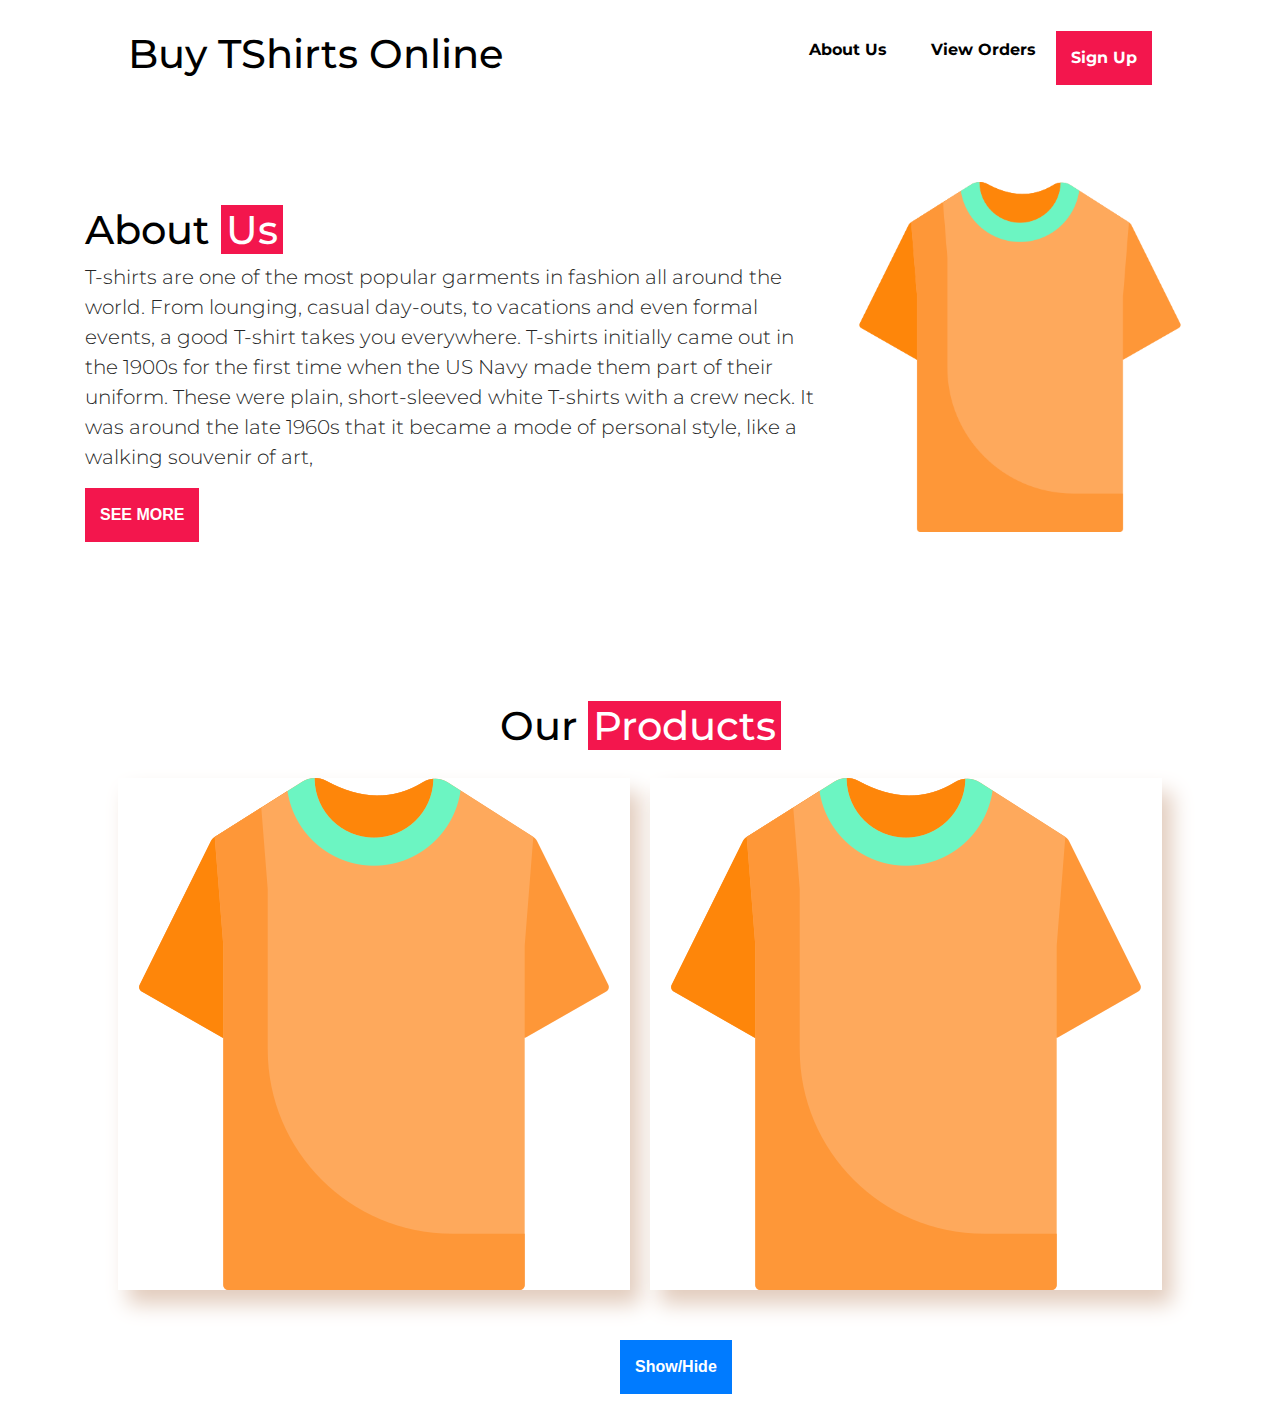
<file: index.html>
<!DOCTYPE html>
<html lang="en">
<head>
<!-- basic -->
<meta charset="utf-8">
<meta http-equiv="X-UA-Compatible" content="IE=edge">
<meta name="viewport" content="width=device-width, initial-scale=1">
<!-- mobile metas -->
<meta name="viewport" content="width=device-width, initial-scale=1">
<meta name="viewport" content="initial-scale=1, maximum-scale=1">
<link rel="stylesheet" type="text/css" href="css/style.css">
<link rel="stylesheet" href="https://use.fontawesome.com/releases/v5.5.0/css/all.css">
<link rel="preconnect" href="https://fonts.gstatic.com">
<link href="https://fonts.googleapis.com/css2?family=Montserrat:wght@300;400;700&display=swap" rel="stylesheet">
<link rel="stylesheet" href="https://stackpath.bootstrapcdn.com/bootstrap/4.4.1/css/bootstrap.min.css" integrity="sha384-Vkoo8x4CGsO3+Hhxv8T/Q5PaXtkKtu6ug5TOeNV6gBiFeWPGFN9MuhOf23Q9Ifjh" crossorigin="anonymous">
<script type="text/javascript" src="http://ajax.googleapis.com/ajax/libs/jquery/1.8.3/jquery.min.js"></script>

<title>WT Website</title>
</head>

<body>
	<div class="header">
		<h1 class="logo"> Buy TShirts Online </h1>
		<nav>
			<ul class="nav_links">
				<li><a href="#" style="color: black;"> About Us </a></li>
				<li><a href="vieworders.php" style="color: black;"> View Orders </a></li>
			</ul>
			
				
		</nav>
		<a class="cta" href="login.php"><button>Sign Up</button></a>
	</div>


	<div class="about_section">
		<div class="container">
			<h1 class="about_taital">About <span style="background-color: #F3164D; color: #fff; padding: 0px 5px;">Us</span></h1>
			<div class="about_bg">
				<div class="row">
					<div class="col-md-8">
						<p class="about_long_text" id="seemorep">T-shirts are one of the most popular garments in fashion all around the world. From lounging, casual day-outs, to vacations and even formal events, a good T-shirt takes you everywhere. T-shirts initially came out in the 1900s for the first time when the US Navy made them part of their uniform. These were plain, short-sleeved white T-shirts with a crew neck. It was around the late 1960s that it became a mode of personal style, like a walking souvenir of art,</p>
                        <div id="seemorediv"></div>
						<button class="about_bt" id="seemorebtn">SEE MORE</button>
						
					</div>
					<div class="col-md-4">
						<div class="table_img"><img class="img1" src="images/tshirt.png"></div>
					</div>
				</div>
			</div>
		</div>
	</div>

	<div class="products_section">
		<div class="container">
			<h1 class="about_taital" style="text-align: center;"> Our <span style="background-color: #F3164D; color: #fff; padding: 0px 5px;">Products</span></h1>
		</div>
	</div>

	<div class="rowproducts" id="products">
		<div class="product_img img-1"><img src="images/tshirt.png"></div>
		<div class="product_img img-2"><img src="images/tshirt.png"></div>

	</div>
		
<div class="buttoncontainer">
		<button class="btn-primary" id="btn1"> Show/Hide </button>
</div>

<!-- JQuery Script For Animation -->
	<script>
		$(document).ready(function () {
		 
		   $("#btn1").click(function(){
			  $('#products').toggle(500);
				 $('#products').fadeOut(500);
				 $('#products').fadeIn(500);
				 $('#products').slideDown(500);
		});
	 });
	 </script>

<!-- Jquery Script For Loading Text Using Ajax -->
<script>
	$(document).ready(function(){
	  $("#seemorebtn").click(function(){
		$('#seemorediv').load('a1.txt');
	  });
	});
	</script>

</body>
</file>
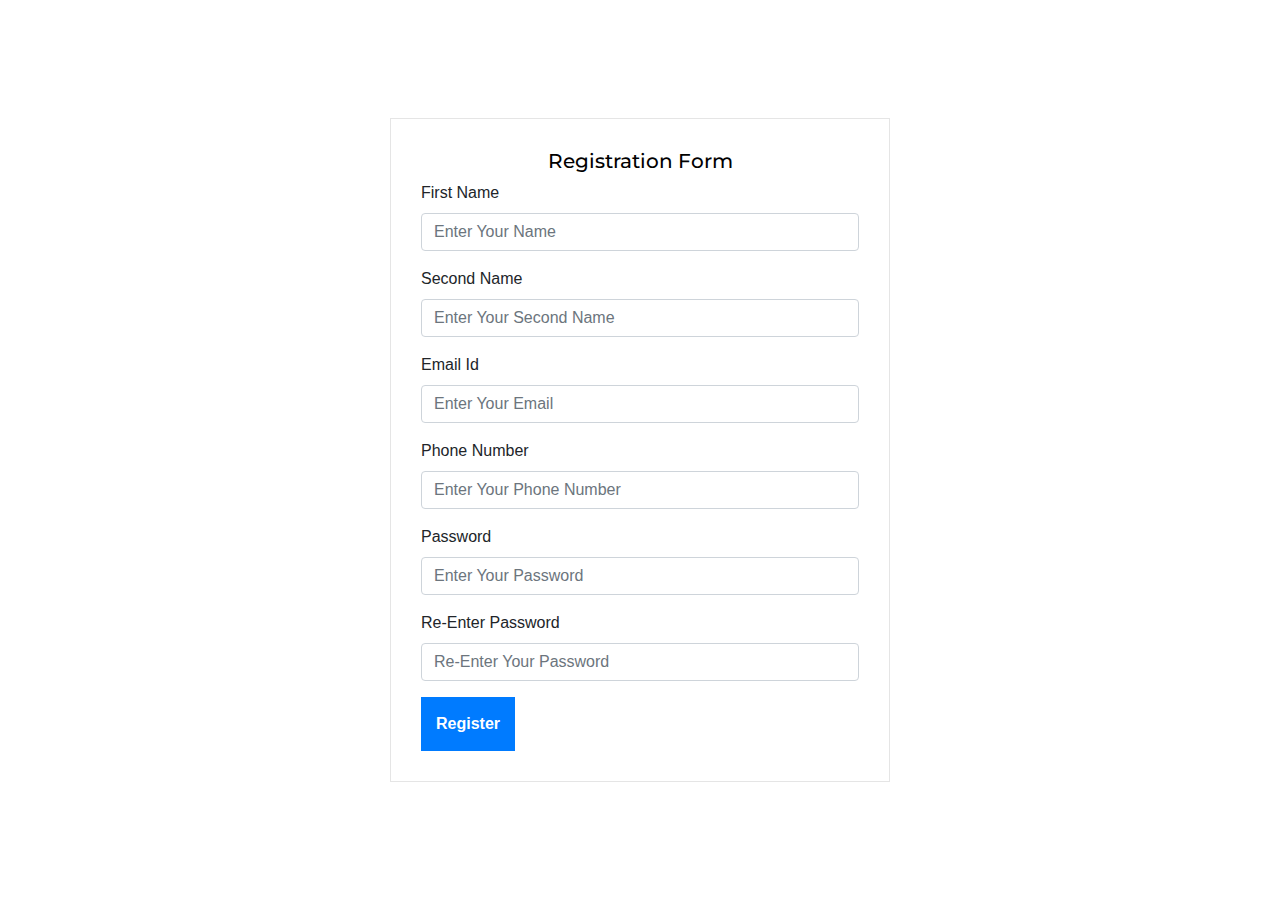
<file: signup.html>
<!DOCTYPE html>
    
<head>
<link rel="stylesheet" type="text/css" href="css/style.css">
<link rel="stylesheet" href="https://use.fontawesome.com/releases/v5.5.0/css/all.css">
<link href="https://fonts.googleapis.com/css2?family=Montserrat:wght@300;400;700&display=swap" rel="stylesheet">
<link rel="stylesheet" href="https://stackpath.bootstrapcdn.com/bootstrap/4.4.1/css/bootstrap.min.css" integrity="sha384-Vkoo8x4CGsO3+Hhxv8T/Q5PaXtkKtu6ug5TOeNV6gBiFeWPGFN9MuhOf23Q9Ifjh" crossorigin="anonymous">
<script type="text/javascript" src="http://ajax.googleapis.com/ajax/libs/jquery/1.8.3/jquery.min.js"></script>
<script src="https://code.jquery.com/jquery-3.2.1.js"></script>
<title>Sign Up Page</title>
</head>
        <body>

        <div id="myDiv" class="formcontainer">
            <h1 style="text-align: center; font-size: 20px;">Registration Form</h1>
            <form id="registration_form">
                <div class="form-group">
                    <label for="First Name">First Name</label>
                    <input type="text" id="form_fname" class="form-control" name=""  required="" placeholder="Enter Your Name">
                    <span class="error_form" id="fname_error_message"></span>
                  </div>

                <div class="form-group">
                    <label for="Second Name">Second Name</label>
                    <input type="text" id="form_sname" class="form-control" name=""  required="" placeholder="Enter Your Second Name">
                    <span class="error_form" id="sname_error_message"></span>
                  </div>

                <div class="form-group">
                    <label for="Email Id">Email Id</label>
                    <input type="email" id="form_email" class="form-control" name=""  required="" placeholder="Enter Your Email">
                    <span class="error_form" id="email_error_message"></span>
                  </div>

                  <div class="form-group">
                     <label for="Second Name">Phone Number</label>
                     <input type="tel" id="form_phone" class="form-control" name=""  required="" placeholder="Enter Your Phone Number">
                     <span class="error_form" id="phone_error_message"></span>
                   </div>

                <div class="form-group">
                    <label for="Password">Password</label>
                    <input type="password" id="form_password" class="form-control" name=""  required="" placeholder="Enter Your Password">
                    <span class="error_form" id="password_error_message"></span>
                  </div>

                <div class="form-group">
                    <label for="Password">Re-Enter Password</label>
                    <input type="password" id="form_retype_password" class="form-control" name=""  required="" placeholder="Re-Enter Your Password">
                    <span class="error_form" id="retype_password_error_message"></span>
                  </div> 

            <button class="btn-primary" input type="submit" value="Register" name="" class = "Akul"> Register </button>
            </form>
        </div>

        <script type="text/javascript">
            $(function() {
      
               $("#fname_error_message").hide();
               $("#sname_error_message").hide();
               $("#phone_error_message").hide();
               $("#email_error_message").hide();
               $("#password_error_message").hide();
               $("#retype_password_error_message").hide();
      
               var error_fname = false;
               var error_sname = false;
               var error_phone = false;
               var error_email = false;
               var error_password = false;
               var error_retype_password = false;
      
               $("#form_fname").focusout(function(){
                  check_fname();
               });
               $("#form_sname").focusout(function() {
                  check_sname();
               });
               $("#form_phone").focusout(function() {
                  check_phone();
               });
               $("#form_email").focusout(function() {
                  check_email();
               });
               $("#form_password").focusout(function() {
                  check_password();
               });
               $("#form_retype_password").focusout(function() {
                  check_retype_password();
               });
      
               function check_fname() {
                  var pattern = /^[a-zA-Z]*$/;
                  var fname = $("#form_fname").val();
                  if (pattern.test(fname) && fname !== '') {
                     $("#fname_error_message").hide();
                     $("#form_fname").css("border-bottom","2px solid #34F458");
                  } else {
                     $("#fname_error_message").html("Should contain only Characters");
                     $("#fname_error_message").show();
                     $("#form_fname").css("border-bottom","2px solid #F90A0A");
                     error_fname = true;
                  }
               }
      
               function check_sname() {
                  var pattern = /^[a-zA-Z]*$/;
                  var sname = $("#form_sname").val()
                  if (pattern.test(sname) && sname !== '') {
                     $("#sname_error_message").hide();
                     $("#form_sname").css("border-bottom","2px solid #34F458");
                  } else {
                     $("#sname_error_message").html("Should contain only Characters");
                     $("#sname_error_message").show();
                     $("#form_sname").css("border-bottom","2px solid #F90A0A");
                     error_fname = true;
                  }
               }

               function check_phone() {
                  var pattern = /^[\+]?[(]?[0-9]{3}[)]?[-\s\.]?[0-9]{3}[-\s\.]?[0-9]{4,6}$/im;
                  var phone = $("#form_phone").val()
                  if (pattern.test(phone) && phone !== '') {
                     $("#phone_error_message").hide();
                     $("#form_phone").css("border-bottom","2px solid #34F458");
                  } else {
                     $("#phone_error_message").html("Should contain only Characters");
                     $("#phone_error_message").show();
                     $("#form_phone").css("border-bottom","2px solid #F90A0A");
                     error_fname = true;
                  }
               }
      
               function check_password() {
                  var password_length = $("#form_password").val().length;
                  if (password_length < 8) {
                     $("#password_error_message").html("Atleast 8 Characters");
                     $("#password_error_message").show();
                     $("#form_password").css("border-bottom","2px solid #F90A0A");
                     error_password = true;
                  } else {
                     $("#password_error_message").hide();
                     $("#form_password").css("border-bottom","2px solid #34F458");
                  }
               }
      
               function check_retype_password() {
                  var password = $("#form_password").val();
                  var retype_password = $("#form_retype_password").val();
                  if (password !== retype_password) {
                     $("#retype_password_error_message").html("Passwords Did not Matched");
                     $("#retype_password_error_message").show();
                     $("#form_retype_password").css("border-bottom","2px solid #F90A0A");
                     error_retype_password = true;
                  } else {
                     $("#retype_password_error_message").hide();
                     $("#form_retype_password").css("border-bottom","2px solid #34F458");
                  }
               }
      
               function check_email() {
                  var pattern = /^([\w-\.]+@([\w-]+\.)+[\w-]{2,4})?$/;
                  var email = $("#form_email").val();
                  if (pattern.test(email) && email !== '') {
                     $("#email_error_message").hide();
                     $("#form_email").css("border-bottom","2px solid #34F458");
                  } else {
                     $("#email_error_message").html("Invalid Email");
                     $("#email_error_message").show();
                     $("#form_email").css("border-bottom","2px solid #F90A0A");
                     error_email = true;
                  }
               }
      
               $("#registration_form").submit(function() {
                  error_fname = false;
                  error_sname = false;
                  error_email = false;
                  error_password = false;
                  error_retype_password = false;
      
                  check_fname();
                  check_sname();
                  check_email();
                  check_password();
                  check_retype_password();
      
                  if (error_fname === false && error_sname === false && error_email === false && error_password === false && error_retype_password === false) {
                     alert("Registration Successfull");
                     return true;
                  } else {
                     alert("Please Fill the form Correctly");
                     return false;
                  }
      
      
               });
            });
         </script>


    </body>
</html>
</file>
<file: css/style.css>
@import url('https://fonts.googleapis.com/css2?family=Montserrat:wght@700&display=swap');

* {
    box-sizing: border-box;
    margin: 0;
    padding: 0;
    background-color: white;
}

li, a, button {
    font-family: "Montserrat", sans-serif;
    font-weight: 700;
    font-size: 16px;
    color: white;
    text-decoration: none;
}


.header {
    display: flex;
    justify-content: flex-end;
    align-items: center;
    padding: 30px 10%;
}

.logo {
    cursor: pointer;
    margin-right: auto;
}

.nav_links {
    list-style: none;
}

.nav_links li {
    display: inline-block;
    padding: 0px 20px;
}

.nav_links li a {
    transition: all 0.3s ease 0s;
}

.nav_links li a:hover {
    color: black;
}

button {
    padding: 15px;
    background-color: #F3164D;
    border: none;
    border-radius: 5px;
    cursor: pointer;
    transition: all 0.3s ease 0s;
}


h1{
    color: black;
    font-family: "Montserrat", sans-serif;
    font-size: 15px;
    margin-bottom: 5px;
    position: relative;
    
}

h2{
    color: black;
    font-family: "Montserrat", sans-serif;
    font-size: 18px;
}


p{
    color: black;
    font-family: "Montserrat", sans-serif;
    font-size: 20px;
    font-weight: 400;
}

.flexbox-item-1 {
    width: 100%;
    padding: 20px;
    margin-top: 10px;
    /* margin: 10px; */
    /* border: 3px solid black; */
    border-radius: 16px;
    background-color: white;
    box-shadow: 0 4px 8px 0 rgba(0, 0, 0, 0.2), 0 6px 20px 0 rgba(0, 0, 0, 0.19);
}

.flexbox-item-2 {
    width: 100%;
    padding: 20px;
    margin-top: 10px;
    /* margin: 10px; */
    /* border: 3px solid black; */
    border-radius: 16px;
    background-color: white;
    box-shadow: 0 4px 8px 0 rgba(0, 0, 0, 0.2), 0 6px 20px 0 rgba(0, 0, 0, 0.19);
}



p{
    font-family: 'Montserrat', sans-serif;
    font-weight: 300;
    color: #252525;
    margin-top: 15px;
}

h3{
    font-family: 'Montserrat', sans-serif;
    font-weight: 300;
    color: #252525;
    font-size: 10px;
}

.about_section{
	width: 100%;
	float: left;
    padding-top: 90px;
    padding-bottom: 0px;
}

.products_section{
	width: 100%;
	float: left;
    padding-top: 90px;
    padding-bottom: 0px;
}


.img1 {
    max-width: 100%;
    height: auto;
    top: -80px;
    position: relative;
}



.formcontainer
{
	position: absolute;
	top: 50%;
	left: 50%;
	transform: translate(-50%,-50%);
	width: 500px;
    height: auto;
	background: #fff;
	padding: 30px;
    box-sizing: border-box;
	border :1px solid rgba(0,0,0,.1);
}

.rowproducts {
    display: flex;
    padding: 10px;
    justify-content: center;
  }
  
  .product_img {
    height: 50%;
    margin: 10px;
    box-shadow: 10px 14px 20px 0px rgba(226,204,189,1);
    display: flex;
    justify-content: center;
  }

  .buttoncontainer{
	width: 100px;
	background: #fff;
	padding: 30px;
    margin: auto;
}
</file>
